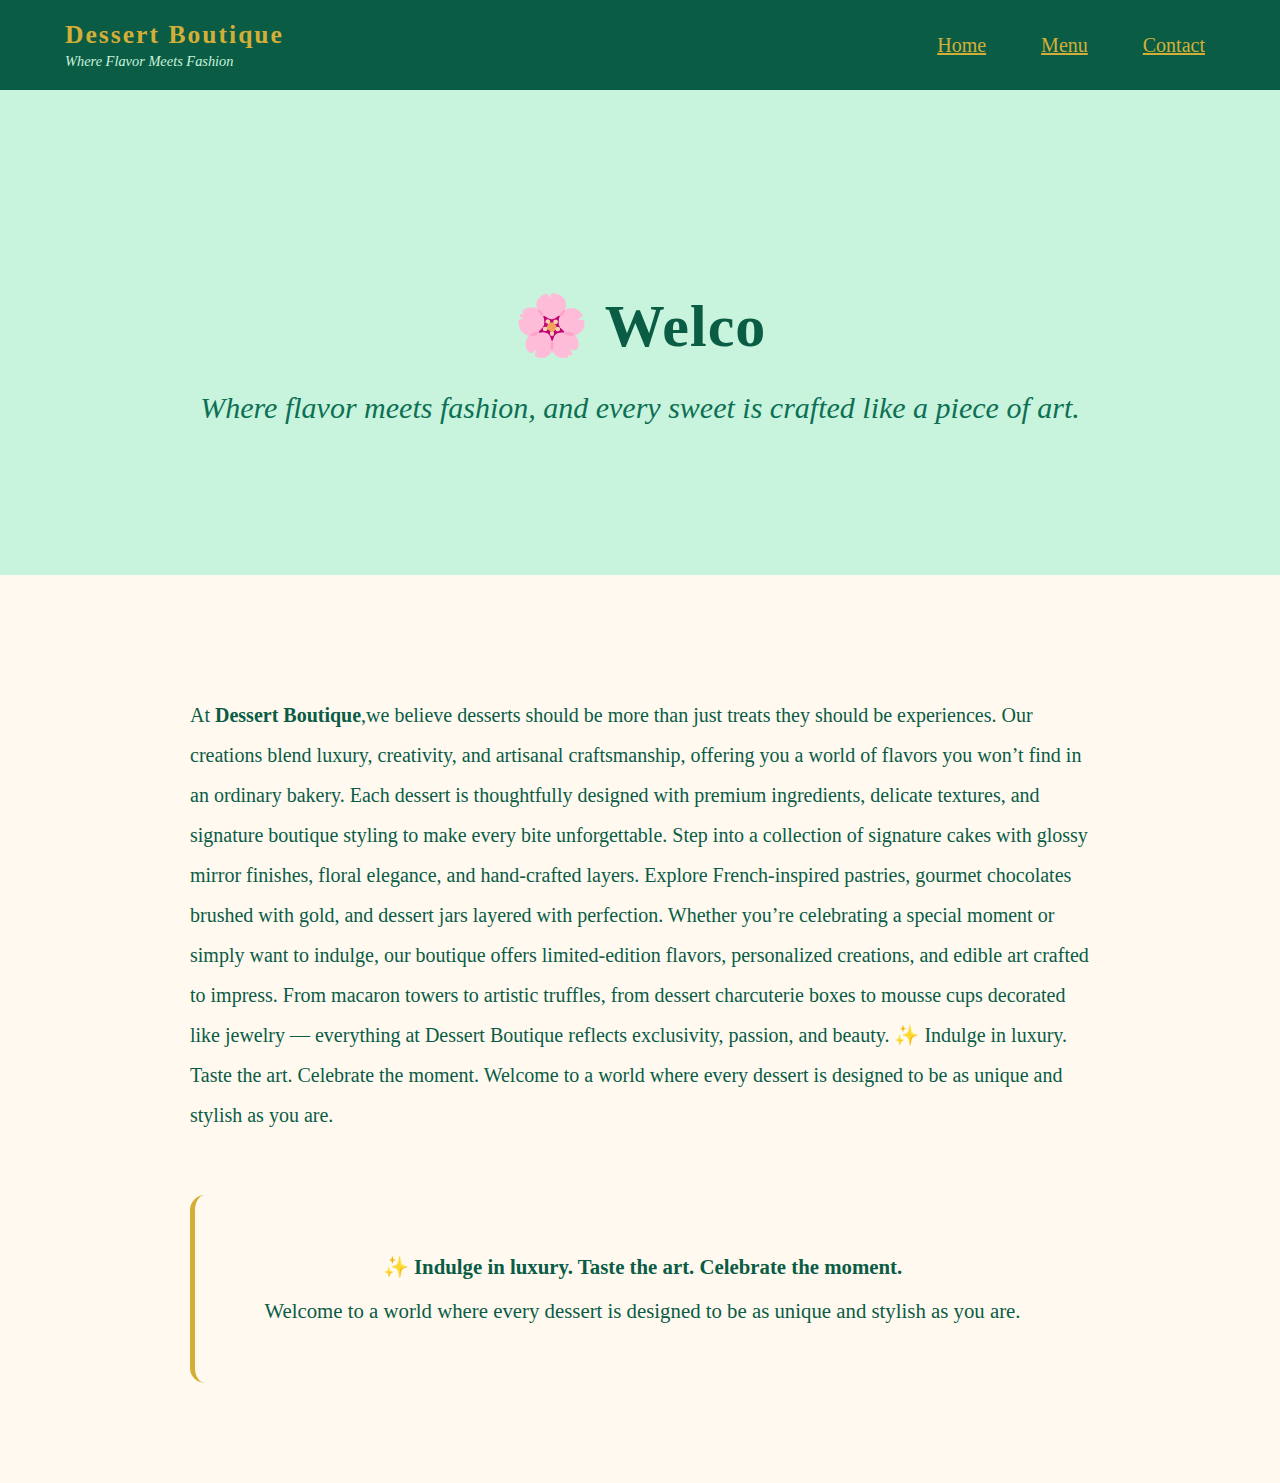
<file: index.html>
<!doctype html>
<html lang="en">
<head>
  <meta charset="UTF-8">
  <meta name="viewport" content="width=device-width, initial-scale=1.0">
  <title>Dessert Boutique - Where Flavor Meets Fashion</title>
  <link rel="stylesheet" href="style.css">
</head>

<body>
  <header class="header">
    <div class="logo-section">
      
        <div class="logo">Dessert Boutique</div>
        <div class="slogan">Where Flavor Meets Fashion</div>
      </div>
    </div>
    <nav class="nav">
  <a href="index.html" class="active">Home</a>
  <a href="menu.html">Menu</a>
  <a href="contact.html">Contact</a>
</nav>
  </header>
  <main>
    <section class="bold" id="home">
      <div class="bold-content">
        <h1 id="type"> 🌸 Welcome to Dessert Boutique</h1>
        <p class="bold-subtitle">Where flavor meets fashion, and every sweet is crafted like a piece of art.</p>
      </div>
    </section>
    <section class="welcome">
      <div class="welcome-content">
        <p class="welcome-text">At <b>Dessert Boutique</b>,we believe desserts should be more than just treats  they should be experiences. Our creations blend luxury, creativity, and artisanal craftsmanship, offering you a world of flavors you won’t find in an ordinary bakery. Each dessert is thoughtfully designed with premium ingredients, delicate textures, and signature boutique styling to make every bite unforgettable.

Step into a collection of signature cakes with glossy mirror finishes, floral elegance, and hand-crafted layers. Explore French-inspired pastries, gourmet chocolates brushed with gold, and dessert jars layered with perfection. Whether you’re celebrating a special moment or simply want to indulge, our boutique offers limited-edition flavors, personalized creations, and edible art crafted to impress.

From macaron towers to artistic truffles, from dessert charcuterie boxes to mousse cups decorated like jewelry — everything at Dessert Boutique reflects exclusivity, passion, and beauty.

✨ Indulge in luxury. Taste the art. Celebrate the moment.
Welcome to a world where every dessert is designed to be as unique and stylish as you are.</p>
        <div class="welcome-highlight">
          <p>✨ <b>Indulge in luxury. Taste the art. Celebrate the moment.</b></p>
          <p>Welcome to a world where every dessert is designed to be as unique and stylish as you are.</p>
<script src="script.js"></script> 
        </div>
      </div>
    </section>
  </main>
</body>
</html>
</file>
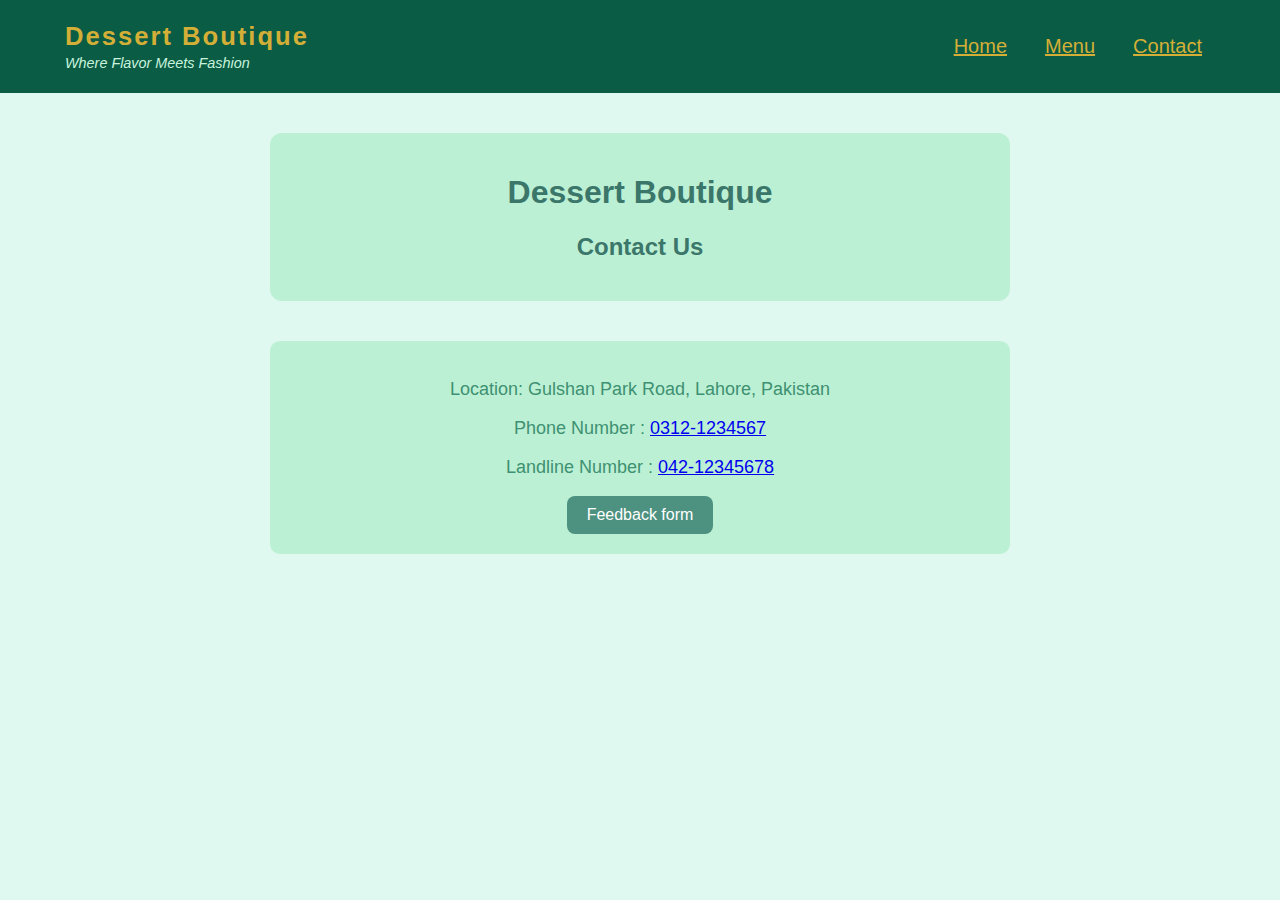
<file: contact.html>
<!DOCTYPE html>
<html lang="en">
<head>
    <meta charset="UTF-8">
    <meta name="viewport" content="width=device-width, initial-scale=1.0">
    <title>Dessert Boutique | Contact</title>
    <link rel="stylesheet" href="contact.css">
    
</head>
<body>
     <header class="header">
    <div class="logo-section">
      
        <div class="logo">Dessert Boutique</div>
        <div class="slogan">Where Flavor Meets Fashion</div>
      </div>
    </div>

    <nav class="nav">
  <a href="index.html" class="active">Home</a>
  <a href="menu.html">Menu</a>
  <a href="contact.html">Contact</a>
   </nav>
    </header>
 <div class="container">
      <h1>Dessert Boutique</h1>
      <h2>Contact Us</h2>
    </div>
  

 <div class="contact box">
        <p>Location: Gulshan Park Road, Lahore, Pakistan</p>
        <p>Phone Number : <a id="phone" href="#">0312-1234567</a></p>
        <p> Landline Number : <a id="landline" href="#">042-12345678</a></p>
        <a href="feedback.html">
            <button class="mybtn">Feedback form</button>
        </a>
    </div>
    <script src="contact.js"></script>
</body>
</html>
</file>
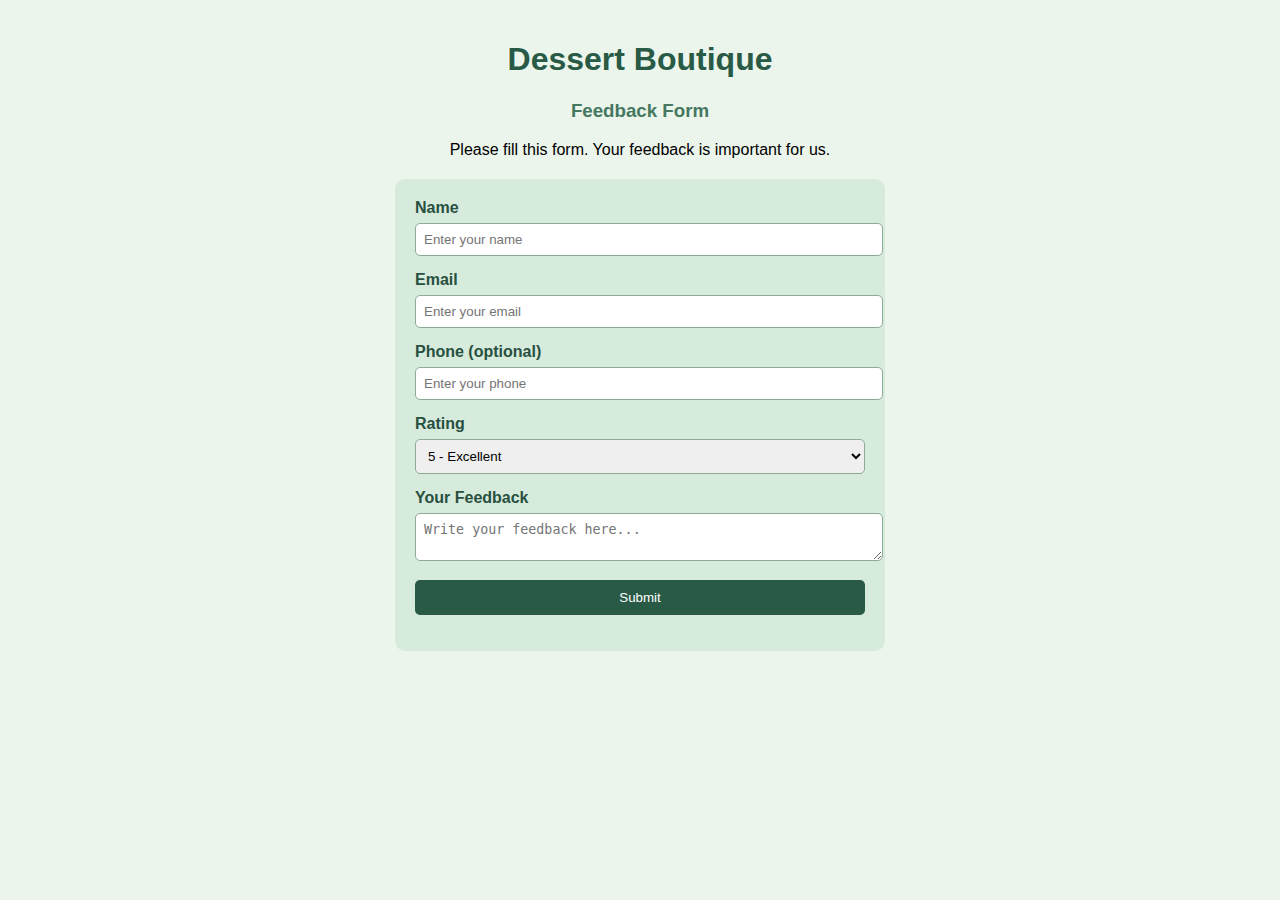
<file: feedback.html>
<!DOCTYPE html>
<html lang="en">
<head>
    <meta charset="UTF-8">
    <meta name="viewport" content="width=device-width, initial-scale=1.0">
    <title>Feedback Form</title>
    <link rel="stylesheet" href="feedback.css">
</head>
<body>

    <h1>Dessert Boutique</h1>
    <h3>Feedback Form</h3>

    <p class="intro">Please fill this form. Your feedback is important for us.</p>

    <div class="form-box">
        <form id="feedbackForm">

            <label>Name </label>
            <input type="text" id="name" placeholder="Enter your name">

            <label>Email </label>
            <input type="email" id="email" placeholder="Enter your email">

            <label>Phone (optional)</label>
            <input type="text" id="phone" placeholder="Enter your phone">

            <label>Rating</label>
            <select id="rating">
                <option>5 - Excellent</option>
                <option>4 - Good</option>
                <option>3 - Average</option>
                <option>2 - Poor</option>
                <option>1 - Bad</option>
            </select>

            <label>Your Feedback</label>
            <textarea id="comments" placeholder="Write your feedback here..."></textarea>

            <button type="submit">Submit</button>
        </form>

        <p id="message"></p>
    </div>

    <script src="feedback.js"></script>
</body>
</html>
</file>
<file: style.css>
body {
  box-sizing: border-box;
  margin: 0;
  padding: 0;
  font-family: 'Georgia', serif;
  background-color: #FFF9F0;
  color: #2c3e50;
  width: 100%;
  height: 100%;
}

* {
  box-sizing: border-box;
}
.header {
  background: #0A5C45;
  padding: 20px 65px;
  display: flex;
  position: sticky;
  justify-content: space-between;
  align-items: center;
  top: 0;
  width: 100%;
}

.logo {
  font-size: 1.6rem;
  font-weight: bold;
  color: #D4AF37;
  letter-spacing: 2px;
  margin: 0;
}

.slogan {
  font-size: 0.9rem;
  color: #C8F3DC;
  font-style: italic;
  margin-top: 0.2rem;
}

.nav {
  display: flex;
  gap: 35px;
}

.nav a {
  color: #d4af37;
  font-size: 20px;
  font-weight: 500;
  position: relative;
  padding: 10px;
}
.bold {
  background: #C8F3DC;
  padding: 160px 40px 120px;
  text-align: center;
  width: 100%;
}

.bold-content {
  width: 100%;
  max-width: 1000px;
  margin: 0 auto;
}

.bold h1 {
  font-size: 60px;
  color: #0A5C45;
  margin-bottom: 30px;
  font-weight: 700;
  letter-spacing: 1px;
}

.bold-subtitle {
  font-size: 30px;
  color: #0d7055;
  font-style: italic;
  font-weight: 500;
}
.welcome {
  padding: 100px 40px;
  width: 100%;
}

.welcome-content {
  width: 100%;
  max-width: 900px;
  margin: 0 auto;
}

.welcome-text {
  font-size: 20px;
  line-height: 2;
  color: #0A5C45;
  margin-bottom: 40px;
}

.welcome-text em {
  color: #0d7055;
}

.welcome-highlight {
  padding: 2.5rem;
  border-radius: 15px;
  border-left: 5px solid #D4AF37;
  margin-top: 60px;
  text-align: center;
}

.welcome-highlight p {
  font-size: 1.3rem;
  color: #0A5C45;
  margin: 20px 0;
}

.welcome-highlight strong {
  color: #0d7055;
  font-size: 30px;
}
@media (max-width: 992px) {

  .header {
    padding: 20px 30px;
  }

  .nav {
    gap: 20px;
  }

  .nav a {
    font-size: 18px;
  }

  .bold h1 {
    font-size: 48px;
  }

  .bold-subtitle {
    font-size: 24px;
  }

  .welcome {
    padding: 70px 30px;
  }

  .welcome-text {
    font-size: 18px;
  }

  .welcome-highlight strong {
    font-size: 26px;
  }
}
@media (max-width: 768px) {

  .header {
    flex-direction: column;
    text-align: center;
    gap: 15px;
    padding: 20px;
  }

  .nav {
    flex-direction: column;
    gap: 10px;
  }

  .nav a {
    font-size: 18px;
  }

  .bold {
    padding: 120px 20px 80px;
  }

  .bold h1 {
    font-size: 38px;
  }

  .bold-subtitle {
    font-size: 20px;
  }

  .welcome {
    padding: 60px 20px;
  }

  .welcome-text {
    font-size: 17px;
  }

  .welcome-highlight {
    padding: 1.8rem;
  }

  .welcome-highlight p {
    font-size: 1.1rem;
  }

  .welcome-highlight strong {
    font-size: 22px;
  }
}
</file>
<file: contact.css>
body {
    margin: 0;
    padding: 0;
    font-family: Arial;
    background-color: rgb(223, 248, 240);
}

.container {
    width: 90%;
    max-width: 700px;
    margin: 40px auto;
    background-color: rgb(188, 240, 212);
    padding: 20px;
    border-radius: 12px;
}

h1 {
    text-align: center;
    color: rgb(59, 118, 106);
    font-size: 32px;
}

h2 {
    text-align: center;
    color: rgb(59, 118, 106);
    margin-bottom: 20px;
}

.contact.box {
    width: 90%;
    max-width: 700px;
    margin: 40px auto;
    background-color: rgb(188, 240, 212);
    padding: 20px;
    border-radius: 10px;
    font-size: 18px;
    text-align: center;
    }
p{
    color:rgb(62, 145, 114) ;
}
.mybtn{
    background-color:rgb(77, 145, 128) ;
    color:white;
    padding:10px 20px;
    border:none;
    border-radius: 8px;
    font-size: 16px;
}
.header {
  background: #0A5C45;
  padding: 20px 65px;
  display: flex;
  position: sticky;
  justify-content: space-between;
  align-items: center;
  top: 0;
  width: 90%;
}

.logo {
  font-size: 1.6rem;
  font-weight: bold;
  color: #D4AF37;
  letter-spacing: 2px;
  margin: 0;
}

.slogan {
  font-size: 0.9rem;
  color: #C8F3DC;
  font-style: italic;
  margin-top: 0.2rem;
}

.nav {
  display: flex;
  gap: 18px;
  padding:5px;
}

.nav a {
  color: #d4af37;
  font-size: 20px;
  font-weight: 500;
  position: relative;
  padding: 10px;
}
</file>
<file: feedback.css>
body {
    font-family: Arial;
    background: rgb(235, 245, 236); 
    margin: 0;
    padding: 20px;
}

h1 {
    text-align: center;
    color: rgb(40, 90, 70); 
}

h3 {
    text-align: center;
    color: rgb(70, 120, 95);
}

.intro {
    text-align: center;
    margin-bottom: 20px;
}

.form-box {
    background: rgb(215, 235, 220); 
    padding: 20px;
    width: 90%;
    max-width: 450px;
    margin: auto;
    border-radius: 10px;
}

label {
    font-weight: bold;
    color: rgb(40, 80, 65);
}

input, select, textarea {
    width: 100%;
    padding: 8px;
    margin-top: 6px;
    margin-bottom: 15px;
    border-radius: 5px;
    border: 1px solid rgb(140, 170, 150);
}

button {
    width: 100%;
    background: rgb(40, 90, 70);
    color: white;
    padding: 10px;
    border: none;
    border-radius: 5px;
}

#message {
    text-align: center;
    margin-top: 15px;
    color: rgb(40, 90, 70);
    font-weight: bold;
}
</file>
